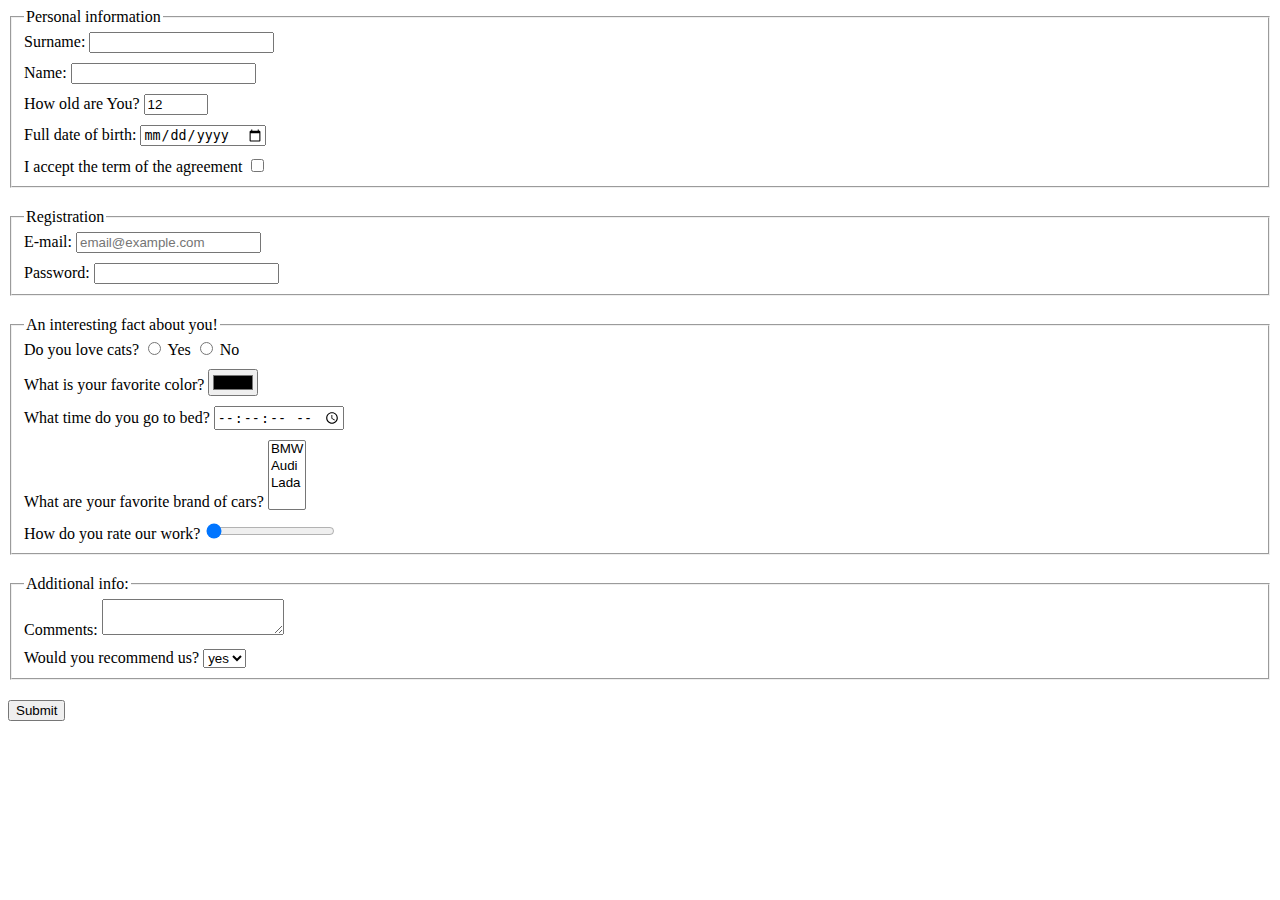
<file: index.html>
<!doctype html><html lang="en"><head><meta charset="UTF-8"><meta name="viewport" content="width=device-width, user-scalable=no, initial-scale=1.0, maximum-scale=1.0, minimum-scale=1.0"><meta http-equiv="X-UA-Compatible" content="ie=edge"><title>HTML Form</title><link rel="stylesheet" href="style.3cb740a3.css"></head><body> <form action="https://mate-academy-form-lesson.herokuapp.com/create-application" method="post"> <fieldset class="container"> <legend>Personal information</legend> <label class="form-field"> Surname: <input type="text" name="surname" autocomplete="off"> </label> <label class="form-field"> Name: <input type="text" name="name" autocomplete="off"> </label> <label class="form-field"> How old are You? <input type="number" name="age" min="1" max="100" value="12"> </label> <label class="form-field"> Full date of birth: <input type="date" name="date"> </label> <label> I accept the term of the agreement <input type="checkbox" name="term-of-agreement"> </label> </fieldset> <fieldset class="container"> <legend>Registration</legend> <label class="form-field"> E-mail: <input type="email" name="email" placeholder="email@example.com" required> </label> <label> Password: <input type="password" name="password" minlength="6" maxlength="16" required> </label> </fieldset> <fieldset class="container"> <legend>An interesting fact about you!</legend> <label class="form-field"> Do you love cats? <label> <input type="radio" name="love-cats" value="Yes"> Yes </label> <label> <input type="radio" name="love-cats" value="No"> No </label> </label> <label class="form-field"> What is your favorite color? <input type="color" name="color"> </label> <label class="form-field"> What time do you go to bed? <input type="time" name="color" step="1"> </label> <label class="form-field"> What are your favorite brand of cars? <select multiple> <option value="BMW">BMW</option> <option value="Audi">Audi</option> <option value="Lada">Lada</option> </select> </label> <label> How do you rate our work? <input type="range" name="rate" value="1" min="1" max="10"> </label> </fieldset> <fieldset class="container"> <legend>Additional info:</legend> <label class="form-field"> Comments: <textarea name="comments" cols="20" rows="2"></textarea> </label> <label> Would you recommend us? <select name="recommendation"> <option value="yes">yes</option> <option value="no">no</option> </select> </label> </fieldset> <button type="submit">Submit</button> </form> <script type="text/javascript" src="main.e97352c4.js"></script> </body></html>
</file>
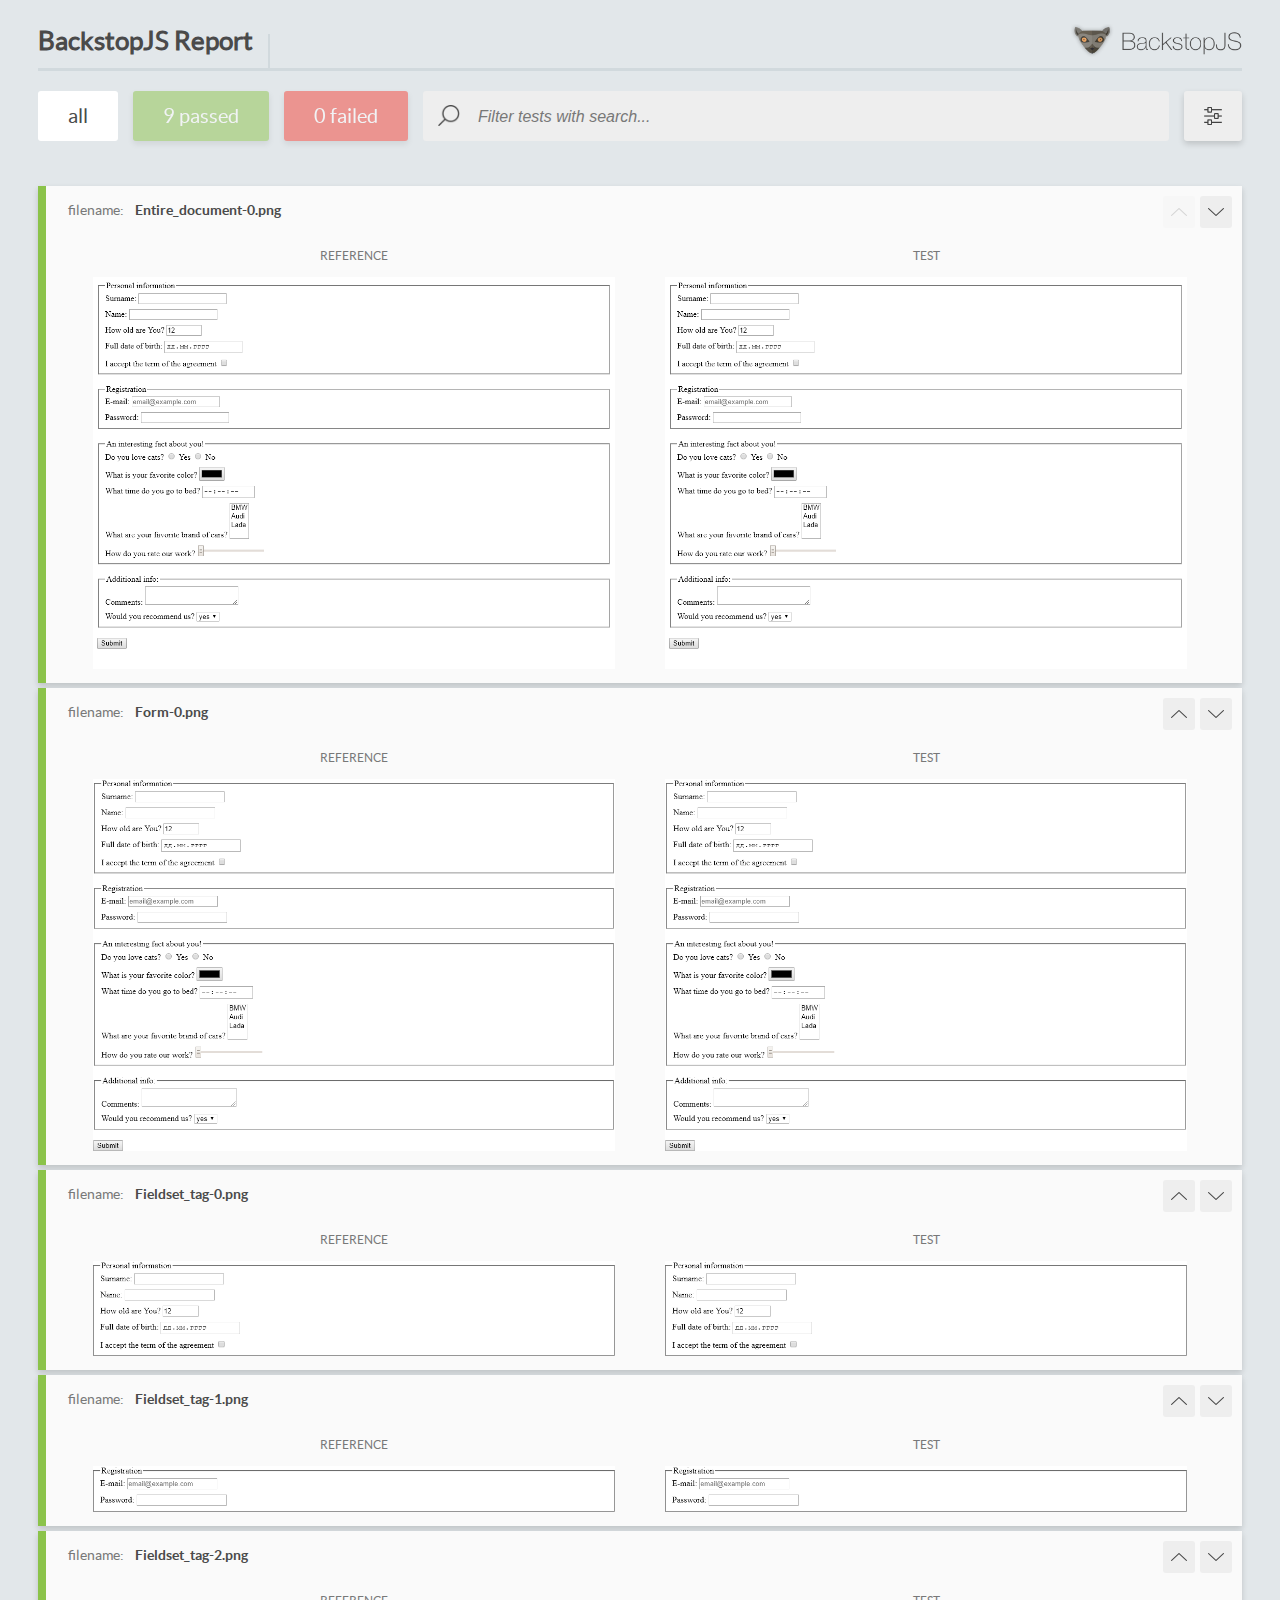
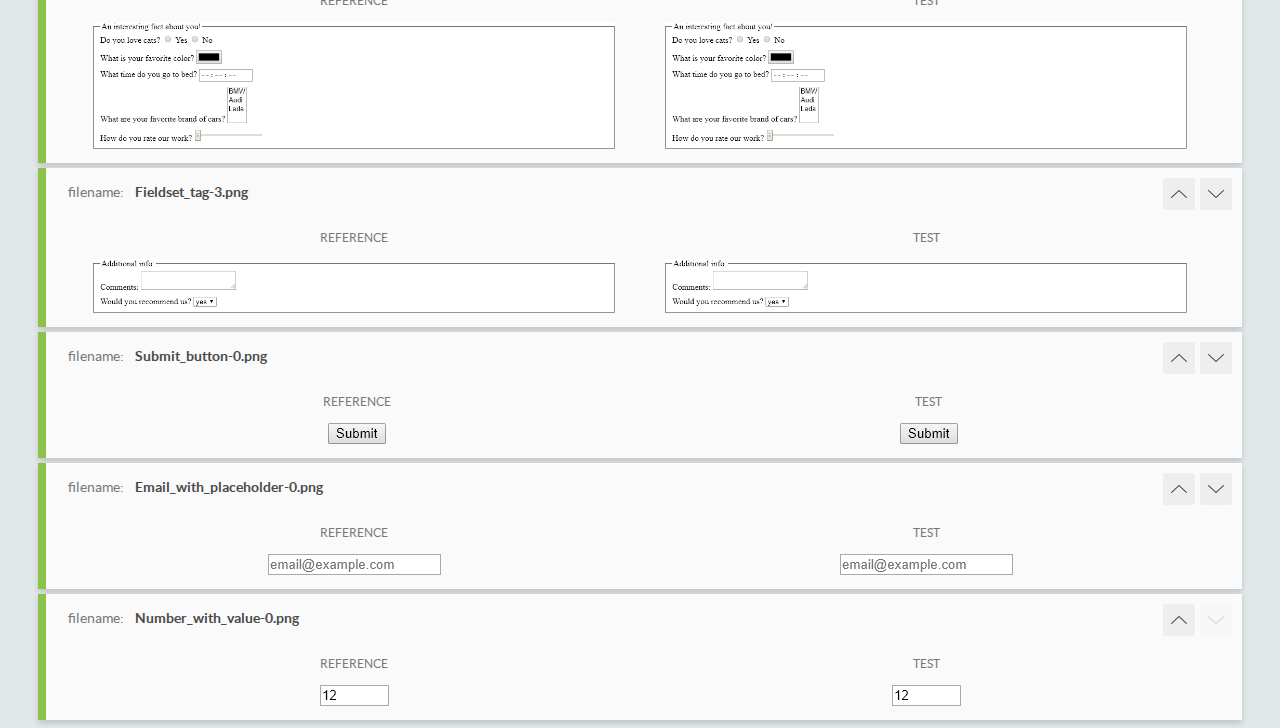
<file: report/html_report/index.html>
<!DOCTYPE html>
<html>
  <head>
    <meta charset="utf-8">
    <title>BackstopJS Report</title>

    <style>
      @font-face {
          font-family: 'latoregular';
          src: url('./assets/fonts/lato-regular-webfont.woff2') format('woff2'),
              url('./assets/fonts/lato-regular-webfont.woff') format('woff');
          font-weight: 400;
          font-style: normal;
      }
      @font-face {
          font-family: 'latobold';
          src: url('./assets/fonts/lato-bold-webfont.woff2') format('woff2'),
              url('./assets/fonts/lato-bold-webfont.woff') format('woff');
          font-weight: 700;
          font-style: normal;
      }

      .ReactModal__Body--open {
          overflow: hidden;
      }
      .ReactModal__Body--open .header {
        display: none;
      }

    </style>
  </head>
  <body style="background-color: #E2E7EA">
    <div id="root">

    </div>
    <script type="text/javascript">
      function report (report) { // eslint-disable-line no-unused-vars
        window.tests = report;
      }
    </script>
    <script type="text/javascript" src="config.js"></script>
    <script type="text/javascript" src="index_bundle.js"></script>
  </body>
</html>
</file>
<file: style.3cb740a3.css>
.form-field{display:block;margin-bottom:10px}.container{margin-bottom:20px}
/*# sourceMappingURL=style.3cb740a3.css.map */
</file>
